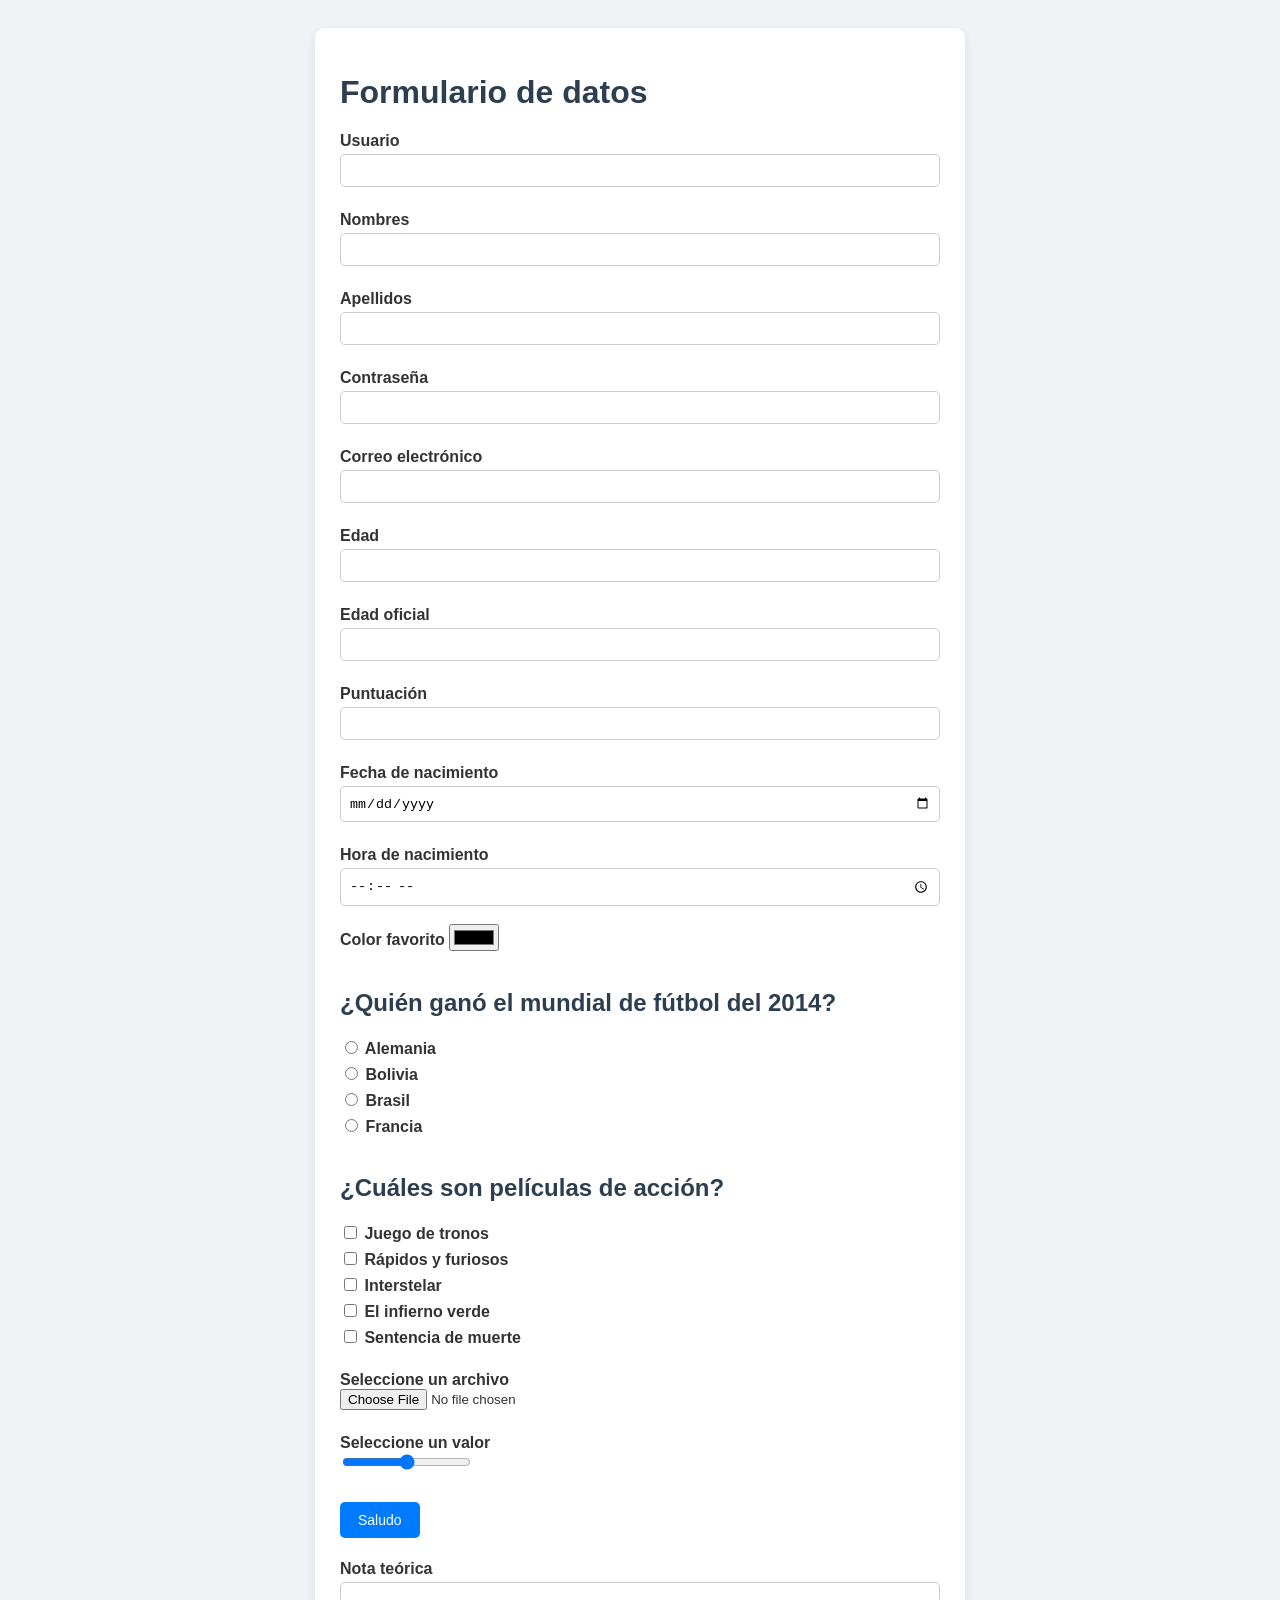
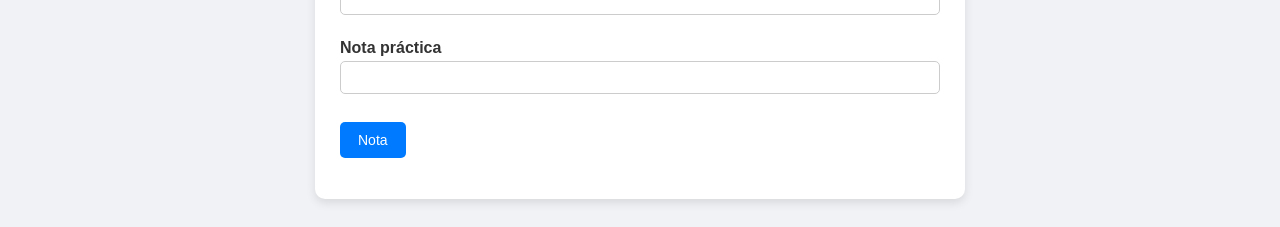
<file: index.html>
<!DOCTYPE html>
<html lang="es">
<head>
    <meta charset="UTF-8">
    <meta name="viewport" content="width=device-width, initial-scale=1.0">
    <title>Formulario de Datos</title>
    <!-- Aquí se vincula el archivo CSS -->
    <link rel="stylesheet" href="Untitled-1.css">
</head>
<body>
    <div class="container">
        <h1>Formulario de datos</h1>

        <label>Usuario</label>
        <input type="text" name="usuario"><br><br>

        <label>Nombres</label>
        <input type="text" name="nombres" id="nombres"><br><br>

        <label>Apellidos</label>
        <input type="text" name="apellidos" id="apellidos"><br><br>

        <label>Contraseña</label>
        <input type="password" name="contra"><br><br>

        <label>Correo electrónico</label>
        <input type="email" name="correo"><br><br>

        <label>Edad</label>
        <input type="number" name="edad"><br><br>

        <label>Edad oficial</label>
        <input type="number" name="edadoficial" min="18" max="65"><br><br>

        <label>Puntuación</label>
        <input type="number" name="puntuacion" min="5" max="50" step="5"><br><br>

        <label>Fecha de nacimiento</label>
        <input type="date" name="nacimiento"><br><br>

        <label>Hora de nacimiento</label>
        <input type="time" name="nacimiento"><br><br>

        <label>Color favorito</label>
        <input type="color" name="nacimiento"><br><br>

        <h2>¿Quién ganó el mundial de fútbol del 2014?</h2>
        <label><input type="radio" name="pais" value="Alemania"> Alemania</label><br>
        <label><input type="radio" name="pais" value="Bolivia"> Bolivia</label><br>
        <label><input type="radio" name="pais" value="Brasil"> Brasil</label><br>
        <label><input type="radio" name="pais" value="Francia"> Francia</label><br><br>

        <h2>¿Cuáles son películas de acción?</h2>
        <label><input type="checkbox" name="peliculas" value="juego"> Juego de tronos</label><br>
        <label><input type="checkbox" name="peliculas" value="rapidos"> Rápidos y furiosos</label><br>
        <label><input type="checkbox" name="peliculas" value="interestelar"> Interstelar</label><br>
        <label><input type="checkbox" name="peliculas" value="infierno"> El infierno verde</label><br>
        <label><input type="checkbox" name="peliculas" value="sentencia"> Sentencia de muerte</label><br><br>

        <label>Seleccione un archivo</label><br>
        <input type="file" name="archivo" accept=".xlsx"><br><br>

        <label>Seleccione un valor</label><br>
        <input type="range" name="archivo" min="0" max="100" value="50"><br><br>

        <button onclick="saludo()">Saludo</button>
        <p id="mensaje"></p>

        <label>Nota teórica</label>
        <input type="number" id="nota_teorica" min="0" max="30"><br><br>

        <label>Nota práctica</label>
        <input type="number" id="nota_practica" min="0" max="70"><br><br>

        <button onclick="calculo_nota()">Nota</button>
        <p id="nota_sumada"></p>
    </div>

    <script src="JStarea.js"></script>
</body>
</html>
</file>
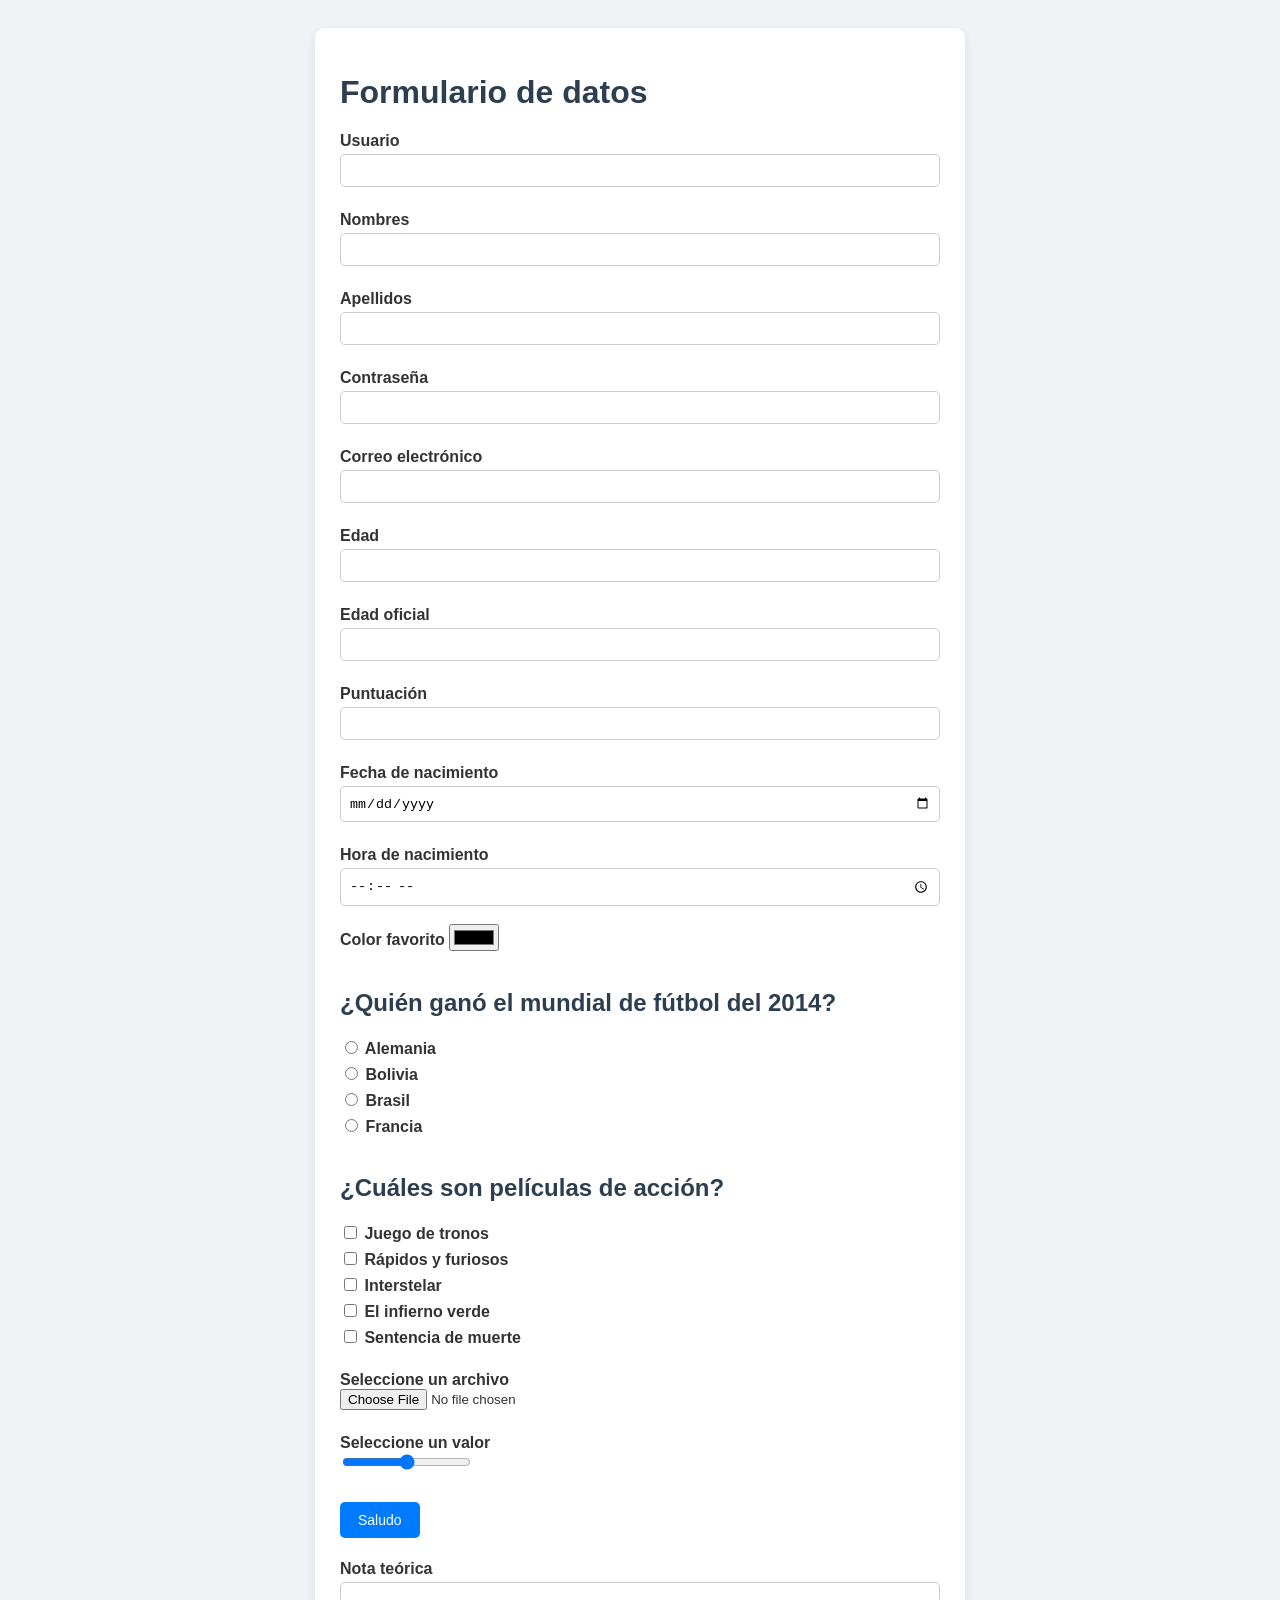
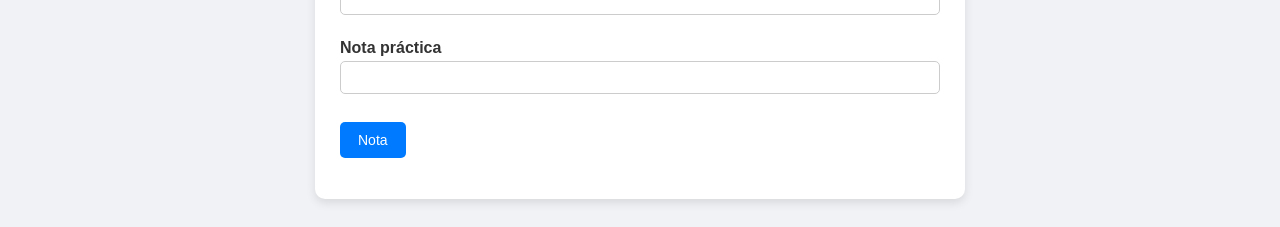
<file: Trabajo.html>
<!DOCTYPE html>
<html lang="es">
<head>
    <meta charset="UTF-8">
    <meta name="viewport" content="width=device-width, initial-scale=1.0">
    <title>Formulario de Datos</title>
    <!-- Aquí se vincula el archivo CSS -->
    <link rel="stylesheet" href="Untitled-1.css">
</head>
<body>
    <div class="container">
        <h1>Formulario de datos</h1>

        <label>Usuario</label>
        <input type="text" name="usuario"><br><br>

        <label>Nombres</label>
        <input type="text" name="nombres" id="nombres"><br><br>

        <label>Apellidos</label>
        <input type="text" name="apellidos" id="apellidos"><br><br>

        <label>Contraseña</label>
        <input type="password" name="contra"><br><br>

        <label>Correo electrónico</label>
        <input type="email" name="correo"><br><br>

        <label>Edad</label>
        <input type="number" name="edad"><br><br>

        <label>Edad oficial</label>
        <input type="number" name="edadoficial" min="18" max="65"><br><br>

        <label>Puntuación</label>
        <input type="number" name="puntuacion" min="5" max="50" step="5"><br><br>

        <label>Fecha de nacimiento</label>
        <input type="date" name="nacimiento"><br><br>

        <label>Hora de nacimiento</label>
        <input type="time" name="nacimiento"><br><br>

        <label>Color favorito</label>
        <input type="color" name="nacimiento"><br><br>

        <h2>¿Quién ganó el mundial de fútbol del 2014?</h2>
        <label><input type="radio" name="pais" value="Alemania"> Alemania</label><br>
        <label><input type="radio" name="pais" value="Bolivia"> Bolivia</label><br>
        <label><input type="radio" name="pais" value="Brasil"> Brasil</label><br>
        <label><input type="radio" name="pais" value="Francia"> Francia</label><br><br>

        <h2>¿Cuáles son películas de acción?</h2>
        <label><input type="checkbox" name="peliculas" value="juego"> Juego de tronos</label><br>
        <label><input type="checkbox" name="peliculas" value="rapidos"> Rápidos y furiosos</label><br>
        <label><input type="checkbox" name="peliculas" value="interestelar"> Interstelar</label><br>
        <label><input type="checkbox" name="peliculas" value="infierno"> El infierno verde</label><br>
        <label><input type="checkbox" name="peliculas" value="sentencia"> Sentencia de muerte</label><br><br>

        <label>Seleccione un archivo</label><br>
        <input type="file" name="archivo" accept=".xlsx"><br><br>

        <label>Seleccione un valor</label><br>
        <input type="range" name="archivo" min="0" max="100" value="50"><br><br>

        <button onclick="saludo()">Saludo</button>
        <p id="mensaje"></p>

        <label>Nota teórica</label>
        <input type="number" id="nota_teorica" min="0" max="30"><br><br>

        <label>Nota práctica</label>
        <input type="number" id="nota_practica" min="0" max="70"><br><br>

        <button onclick="calculo_nota()">Nota</button>
        <p id="nota_sumada"></p>
    </div>

    <script src="JStarea.js"></script>
</body>
</html>
</file>
<file: Untitled-1.css>
body {
    font-family: Arial, sans-serif;
    background-color: #f0f2f5;
    color: #333;
    padding: 20px;
}

.container {
    max-width: 600px;
    margin: 0 auto;
    background: #ffffff;
    padding: 25px;
    border-radius: 10px;
    box-shadow: 0 4px 10px rgba(0, 0, 0, 0.1);
}

h1, h2 {
    color: #2c3e50;
    margin-bottom: 15px;
}

label {
    font-weight: bold;
    display: inline-block;
    margin-top: 6px;
}

input[type="text"],
input[type="password"],
input[type="email"],
input[type="number"],
input[type="date"],
input[type="time"] {
    width: 100%;
    padding: 8px;
    margin-top: 4px;
    border: 1px solid #ccc;
    border-radius: 5px;
    box-sizing: border-box;
}

button {
    background-color: #007bff;
    color: white;
    padding: 10px 18px;
    border: none;
    border-radius: 5px;
    cursor: pointer;
    font-size: 14px;
    margin-top: 10px;
}

button:hover {
    background-color: #0056b3;
}

p {
    font-weight: bold;
    color: #28a745;
    margin-top: 8px;
}
</file>
